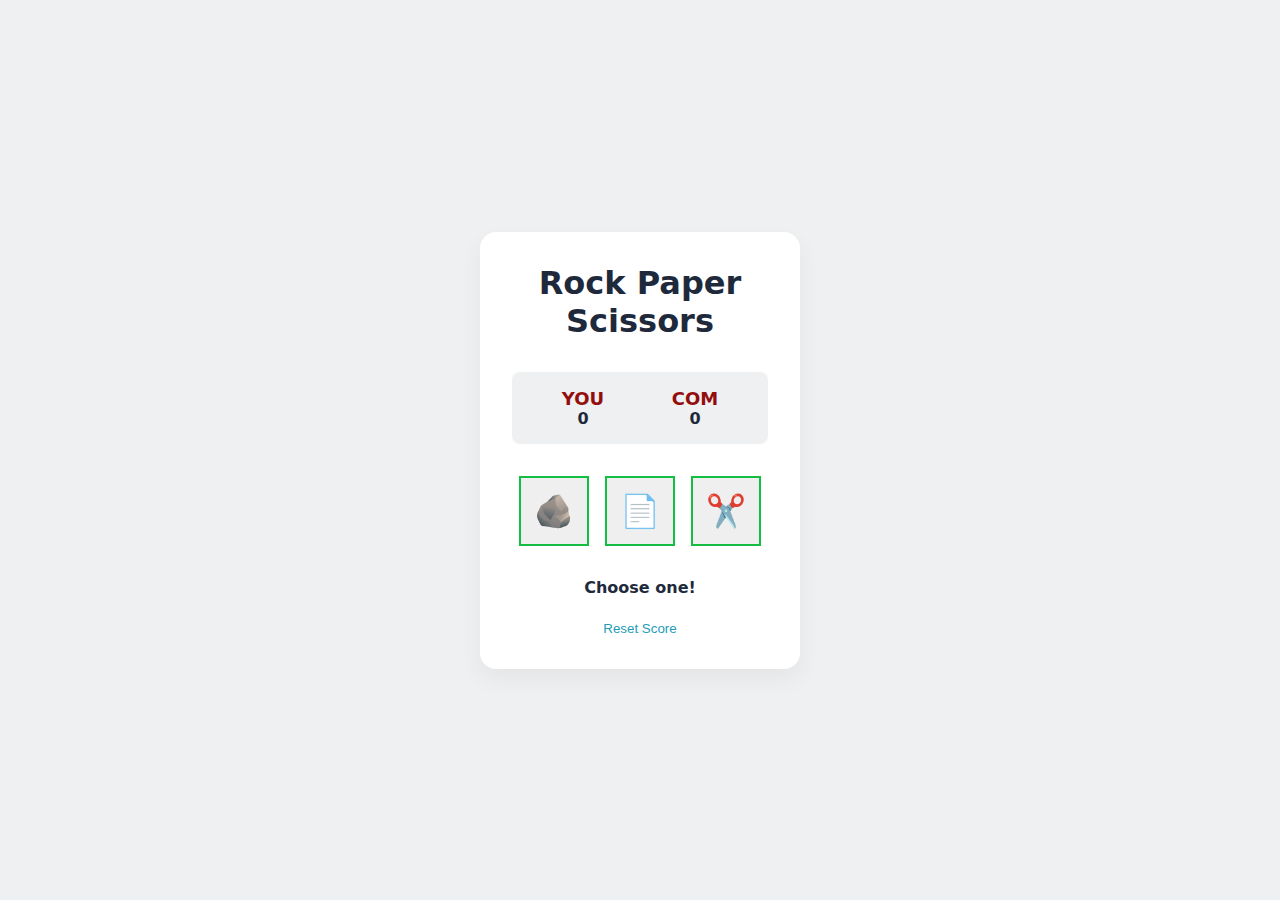
<file: starter-lab/phase-1-rps/index.html>
<!DOCTYPE html>
<html lang="en">

<head>
    <meta charset="UTF-8">
    <meta name="viewport" content="width=device-width, initial-scale=1.0">
    <title>Phase 1: Rock Paper Scissors</title>
    <link rel="stylesheet" href="style.css">
</head>

<body>
    <!-- 1. The main container for our game -->
    <div class="container">

        <!-- 2. The title of our project -->
        <h1>Rock Paper Scissors</h1>

        <!-- 3. The Score Board (We will build the items inside together) -->
        <div class="score-board">
            <!-- STEP 1: Add Score items here -->
            <div class="score-item">
                <span class="label">YOU</span>
                <span id="player-score" class="value">0</span>
            </div>

            <div class="score-item">
                <span class="label">COM</span>
                <span id="computer-score" class="value">0</span>
            </div>
        </div>

        <!-- 4. The Action Choices (We will add the buttons here) -->
        <div class="choices">
            <!-- STEP 2: Add Choice buttons here -->
            <button class="choice-btn" id="rock">🪨</button>
            <button class="choice-btn" id="paper">📄</button>
            <button class="choice-btn" id="scissors">✂️</button>
        </div>

        <!-- 5. The Message feedback area -->
        <div id="message">Choose one!</div>

        <!-- 6. The Control buttons -->
        <button id="reset-btn" class="reset-btn">Reset Score</button>

    </div>

    <!-- 7. Connecting our Logic -->
    <script src="script.js"></script>
</body>

</html>
</file>
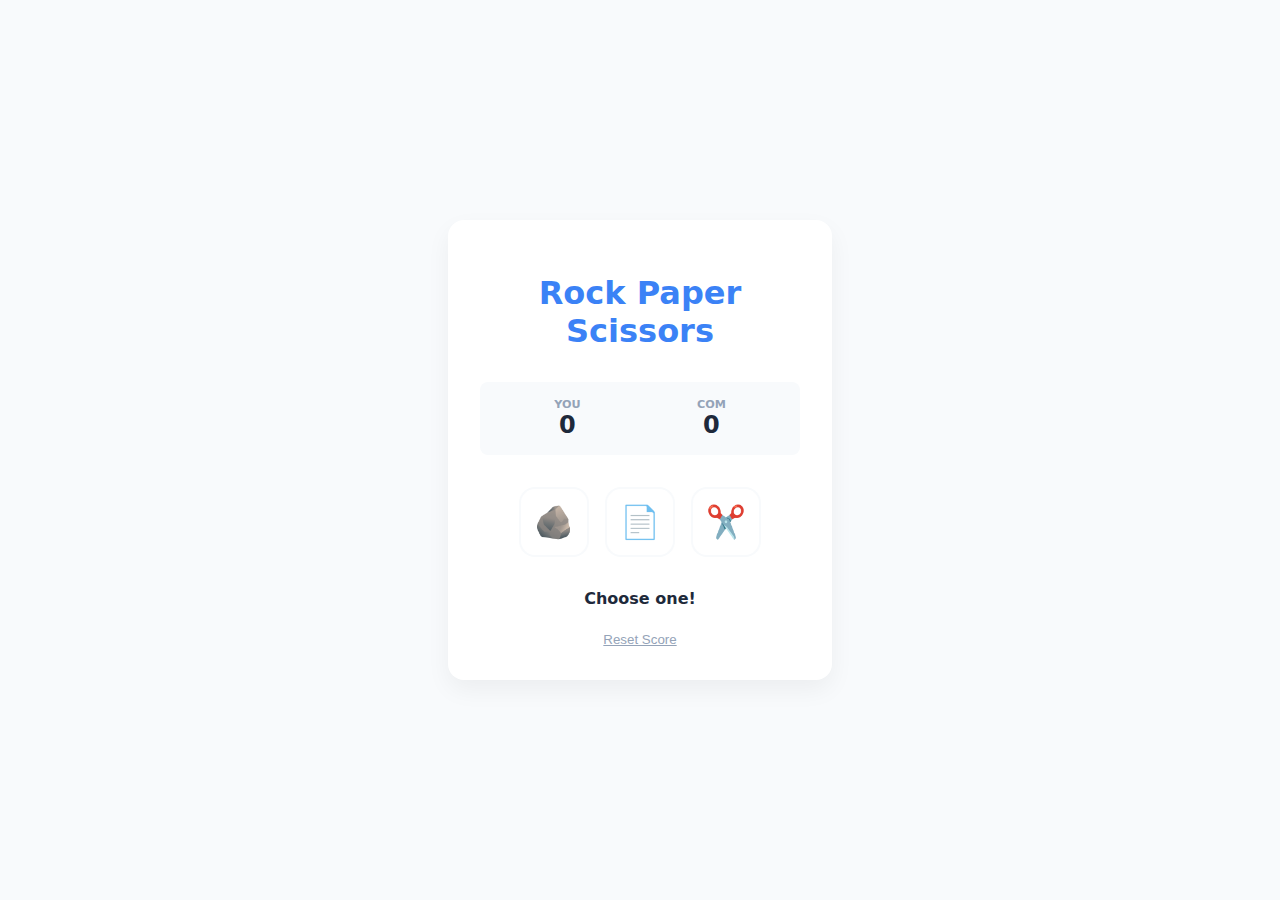
<file: solution-vault/phase-1-rps/part-1/index.html>
<!DOCTYPE html>
<html lang="en">

<head>
    <meta charset="UTF-8">
    <meta name="viewport" content="width=device-width, initial-scale=1.0">
    <title>Rock Paper Scissors</title>
    <link rel="stylesheet" href="style.css">
</head>

<body>
    <div class="container">
        <h1>Rock Paper Scissors</h1>

        <div class="score-board">
            <div class="score-item">
                <span class="label">YOU</span>
                <span id="player-score" class="value">0</span>
            </div>
            <div class="score-item">
                <span class="label">COM</span>
                <span id="computer-score" class="value">0</span>
            </div>
        </div>

        <div class="choices">
            <button class="choice-btn" id="rock">🪨</button>
            <button class="choice-btn" id="paper">📄</button>
            <button class="choice-btn" id="scissors">✂️</button>
        </div>

        <div id="message">Choose one!</div>

        <button id="reset-btn" class="reset-btn">Reset Score</button>
    </div>
</body>

</html>
</file>
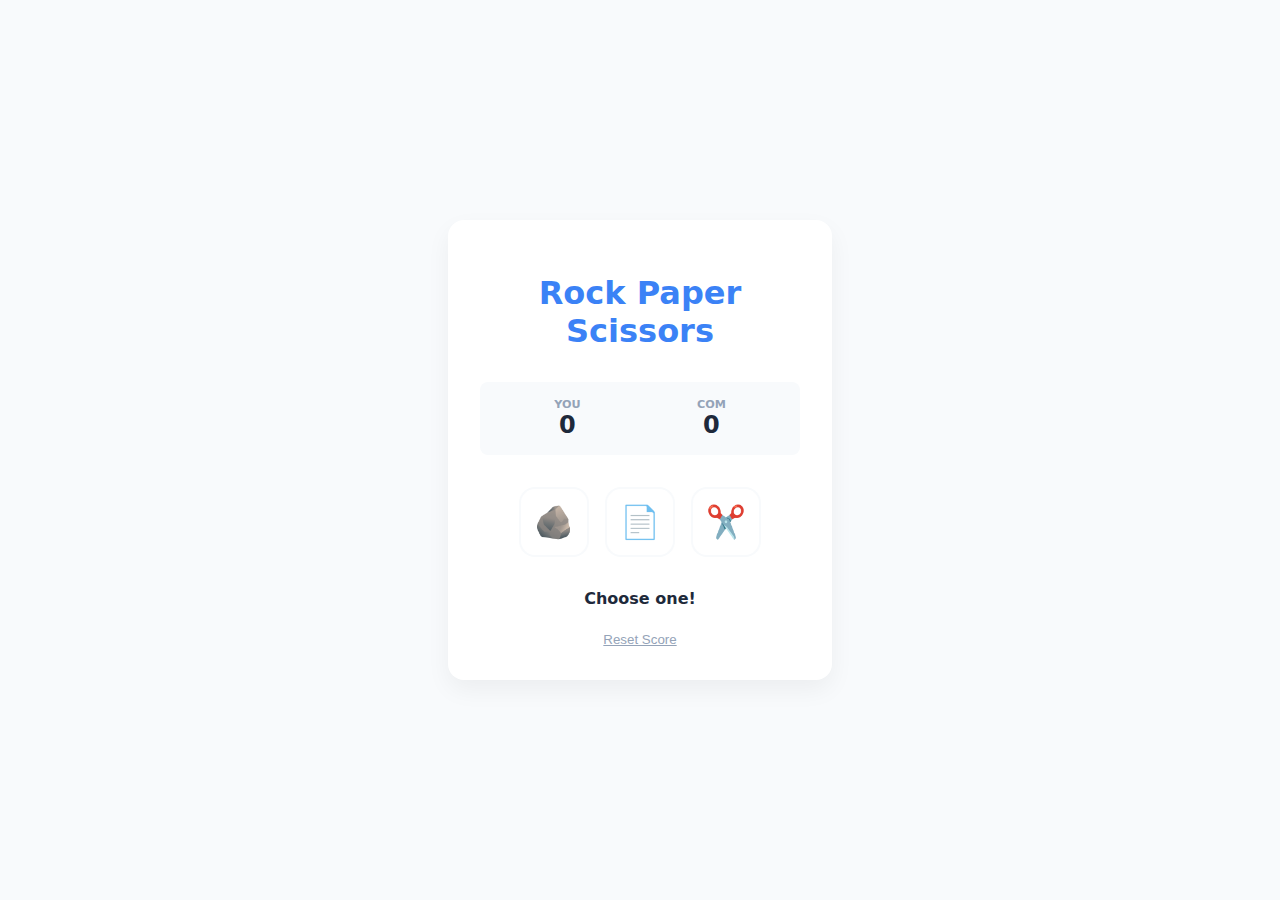
<file: solution-vault/phase-1-rps/part-2/index.html>
<!DOCTYPE html>
<html lang="en">

<head>
    <meta charset="UTF-8">
    <meta name="viewport" content="width=device-width, initial-scale=1.0">
    <title>Rock Paper Scissors</title>
    <link rel="stylesheet" href="style.css">
</head>

<body>
    <div class="container">
        <h1>Rock Paper Scissors</h1>

        <div class="score-board">
            <div class="score-item">
                <span class="label">YOU</span>
                <span id="player-score" class="value">0</span>
            </div>
            <div class="score-item">
                <span class="label">COM</span>
                <span id="computer-score" class="value">0</span>
            </div>
        </div>

        <div class="choices">
            <button class="choice-btn" id="rock">🪨</button>
            <button class="choice-btn" id="paper">📄</button>
            <button class="choice-btn" id="scissors">✂️</button>
        </div>

        <div id="message">Choose one!</div>

        <button id="reset-btn" class="reset-btn">Reset Score</button>
    </div>
    <script src="script.js"></script>
</body>

</html>
</file>
<file: starter-lab/phase-1-rps/style.css>
/* CSS Variables Area */
:root {
    --bg: #eef0f1;
    --card: #ffffff;
    --primary: #3b82f6;
    --text: #1e293b;
    --label: #930d0d;
    --border: #14be42;
    --button: #249cb6;
}

* {
    margin: 0;
    padding: 0;
    box-sizing: border-box;
}

body {
    background: var(--bg);
    color: var(--text);
    font-family: system-ui, sans-serif;
    display: flex;
    justify-content: center;
    align-items: center;
    min-height: 100vh;
    margin: 0;
}

.container {
    background: var(--card);
    padding: 2rem;
    border-radius: 1rem;
    box-shadow: 0 10px 25px rgba(0, 0, 0, 0.05);
    text-align: center;
    width: 320px;
}

/* TASK: Add styles for .score-board, .choices, .choice-btn, #message, and .reset-btn below! */
.score-board{
    display: flex;
    justify-content: space-around;
    background: var(--bg);
    padding: 1rem;
    border-radius: 0.5rem;
    margin-bottom: 2rem;
    margin-top: 2rem;
}

.score-item{
    display: flex;
    flex-direction: column;
    font-weight: bold;
}

.label{
    font-size: large;
    color: var(--label);
}

.choices{
    display: flex;
    justify-content: center;
    gap: 1rem;
    margin-bottom: 2rem;
}

.choice-btn{
    font-size: 2rem;
    width: 70px;
    height: 70px;
    border: 2px solid var(--border);
}

.choice-btn:hover{
    border-color: var(--label);
    transform: scale(1.1);
}

#message{
    font-weight: bold;
    margin-bottom: 1rem;
    min-height: 1.5rem;
}

.reset-btn{
    background: none;
    border: none;
    color: var(--button);
    cursor: pointer;
}

.reset-btn:hover{
    color: var(--border);
}
</file>
<file: solution-vault/phase-1-rps/part-1/style.css>
:root {
    --bg: #f8fafc;
    --card: #ffffff;
    --primary: #3b82f6;
    --text: #1e293b;
}

body {
    background: var(--bg);
    color: var(--text);
    font-family: system-ui, sans-serif;
    display: flex;
    justify-content: center;
    align-items: center;
    min-height: 100vh;
    margin: 0;
}

.container {
    background: var(--card);
    padding: 2rem;
    border-radius: 1rem;
    box-shadow: 0 10px 25px rgba(0, 0, 0, 0.05);
    text-align: center;
    width: 320px;
}

h1 {
    color: var(--primary);
    margin-bottom: 2rem;
}

.score-board {
    display: flex;
    justify-content: space-around;
    background: var(--bg);
    padding: 1rem;
    border-radius: 0.5rem;
    margin-bottom: 2rem;
}

.score-item {
    display: flex;
    flex-direction: column;
    font-weight: bold;
}

.label {
    font-size: 0.7rem;
    color: #94a3b8;
}

.value {
    font-size: 1.5rem;
}

.choices {
    display: flex;
    justify-content: center;
    gap: 1rem;
    margin-bottom: 2rem;
}

.choice-btn {
    font-size: 2rem;
    width: 70px;
    height: 70px;
    border: 2px solid var(--bg);
    border-radius: 1rem;
    background: white;
    cursor: pointer;
    transition: 0.2s;
}

.choice-btn:hover {
    border-color: var(--primary);
    transform: scale(1.1);
}

#message {
    font-weight: bold;
    margin-bottom: 1rem;
    min-height: 1.5rem;
}

.reset-btn {
    background: none;
    border: none;
    color: #94a3b8;
    cursor: pointer;
    text-decoration: underline;
}
</file>
<file: solution-vault/phase-1-rps/part-2/style.css>
:root {
    --bg: #f8fafc;
    --card: #ffffff;
    --primary: #3b82f6;
    --text: #1e293b;
}

body {
    background: var(--bg);
    color: var(--text);
    font-family: system-ui, sans-serif;
    display: flex;
    justify-content: center;
    align-items: center;
    min-height: 100vh;
    margin: 0;
}

.container {
    background: var(--card);
    padding: 2rem;
    border-radius: 1rem;
    box-shadow: 0 10px 25px rgba(0, 0, 0, 0.05);
    text-align: center;
    width: 320px;
}

h1 {
    color: var(--primary);
    margin-bottom: 2rem;
}

.score-board {
    display: flex;
    justify-content: space-around;
    background: var(--bg);
    padding: 1rem;
    border-radius: 0.5rem;
    margin-bottom: 2rem;
}

.score-item {
    display: flex;
    flex-direction: column;
    font-weight: bold;
}

.label {
    font-size: 0.7rem;
    color: #94a3b8;
}

.value {
    font-size: 1.5rem;
}

.choices {
    display: flex;
    justify-content: center;
    gap: 1rem;
    margin-bottom: 2rem;
}

.choice-btn {
    font-size: 2rem;
    width: 70px;
    height: 70px;
    border: 2px solid var(--bg);
    border-radius: 1rem;
    background: white;
    cursor: pointer;
    transition: 0.2s;
}

.choice-btn:hover {
    border-color: var(--primary);
    transform: scale(1.1);
}

#message {
    font-weight: bold;
    margin-bottom: 1rem;
    min-height: 1.5rem;
}

.win {
    color: #22c55e;
}

.lose {
    color: #ef4444;
}

.reset-btn {
    background: none;
    border: none;
    color: #94a3b8;
    cursor: pointer;
    text-decoration: underline;
}
</file>
